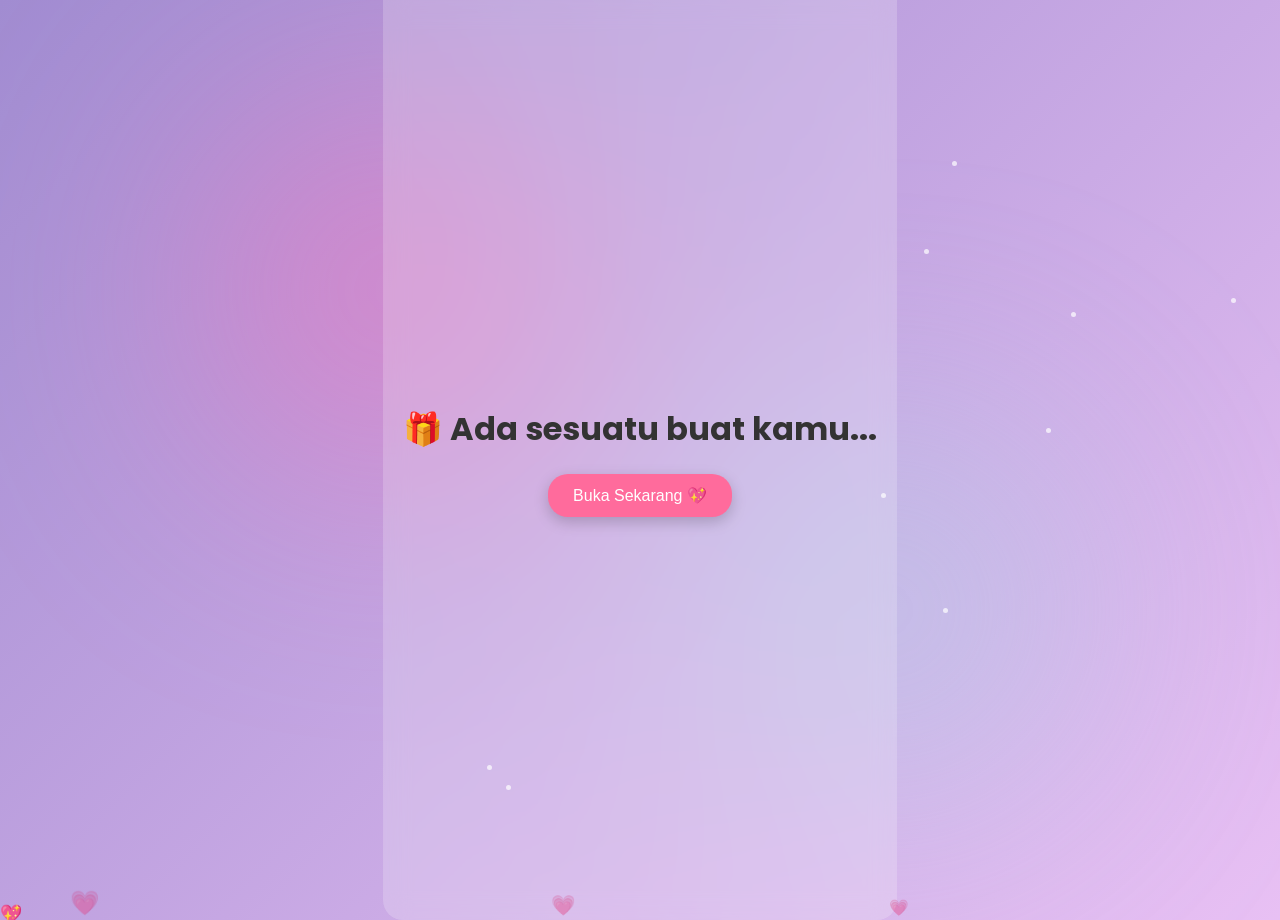
<file: index.html>
<!DOCTYPE html>
<html lang="id">
<head>
<meta charset="UTF-8">
<meta name="viewport" content="width=device-width, initial-scale=1.0">
<title>For You 💖</title>
<link rel="stylesheet" href="css/style.css">
<link href="https://fonts.googleapis.com/css2?family=Poppins&display=swap" rel="stylesheet">
</head>

<body>
<div id="opening">
    <div class="container center">
        <h1>🎁 Ada sesuatu buat kamu...</h1>
        <button onclick="startMusic()">Buka Sekarang 💖</button>
    </div>
</div>


<div id="content">
    <div class="container center">
        <div class="menu">
            <h2>Pilih ya 💕</h2>
            <a href="ucapan.html"><button>🎂 Ucapan</button></a>
            <a href="galeri.html"><button>📸 Galeri</button></a>
            <a href="pesan.html"><button>💌 Pesan</button></a>
        </div>
    </div>
</div>

<audio id="music" loop>
  <source src="aset/lagu/lagu.mp3" type="audio/mp3">
</audio>

<script src="js/script.js"></script>
</body>
</html>
</file>
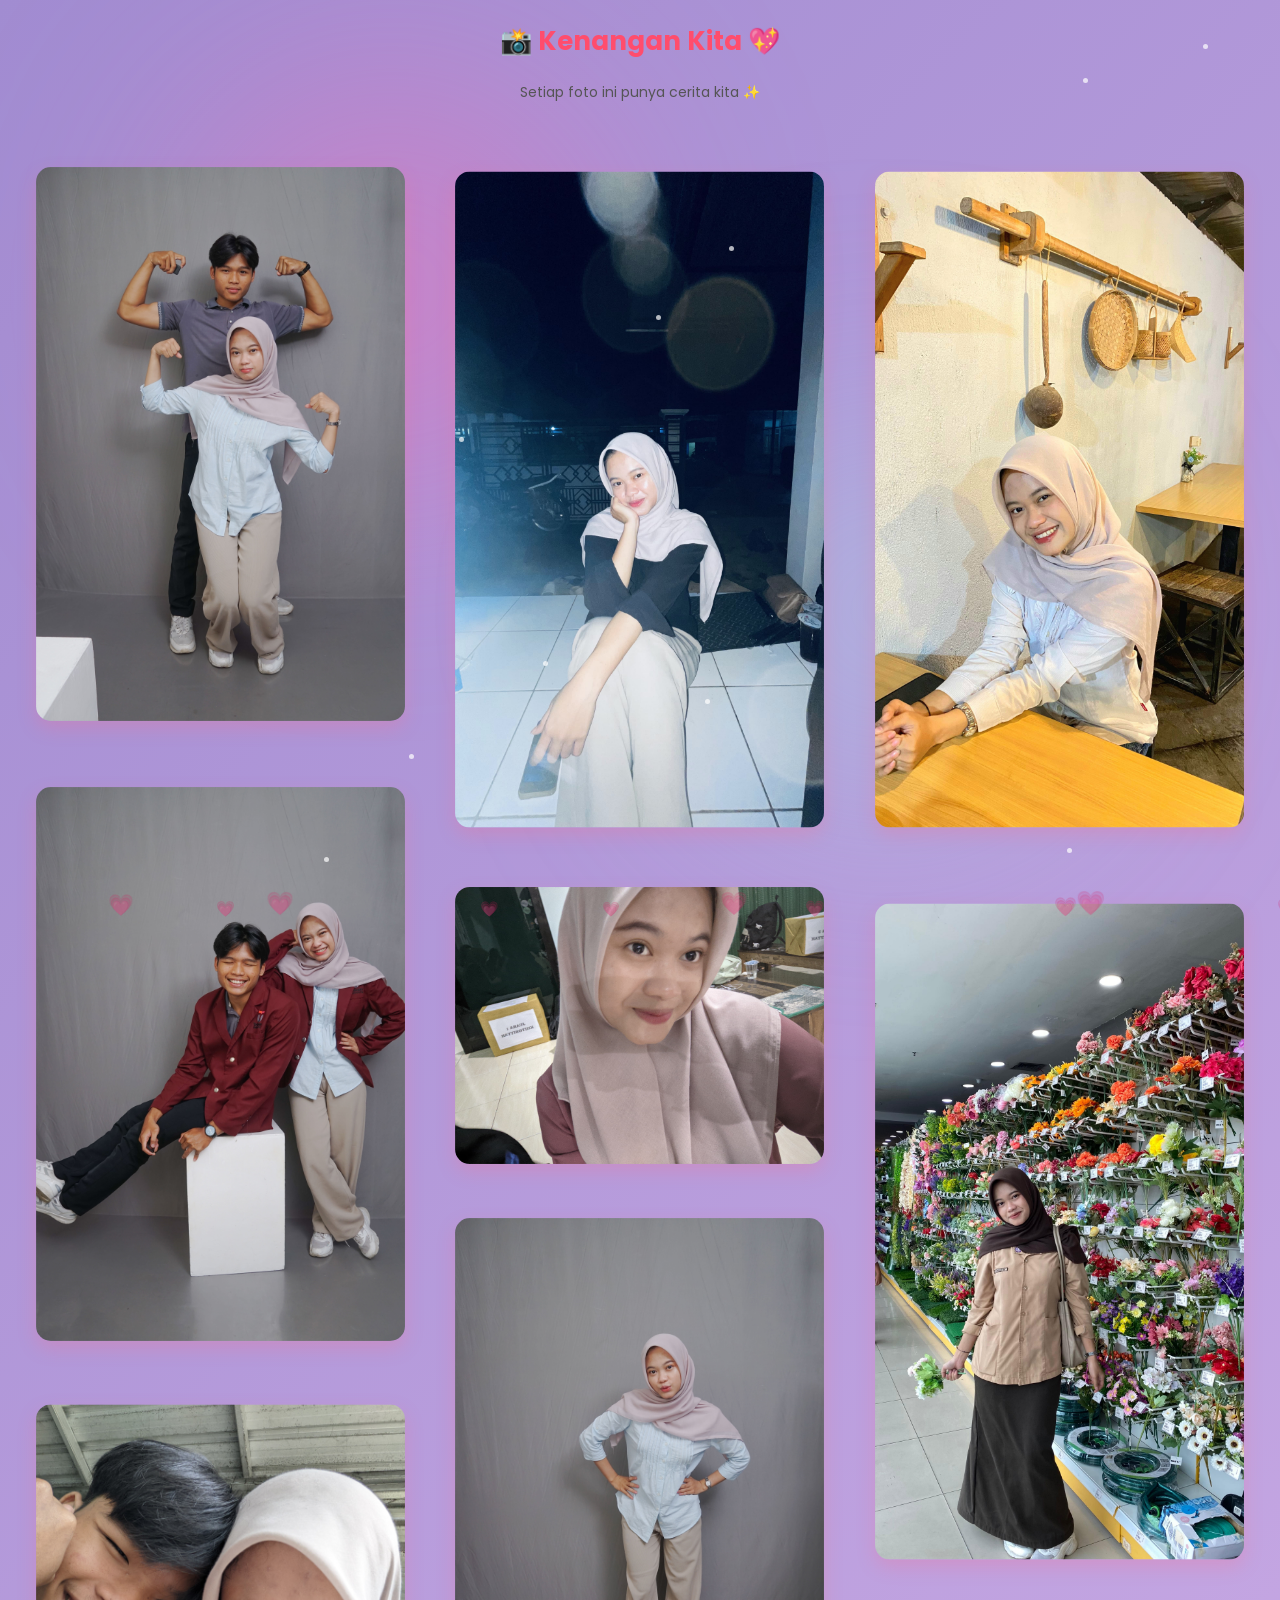
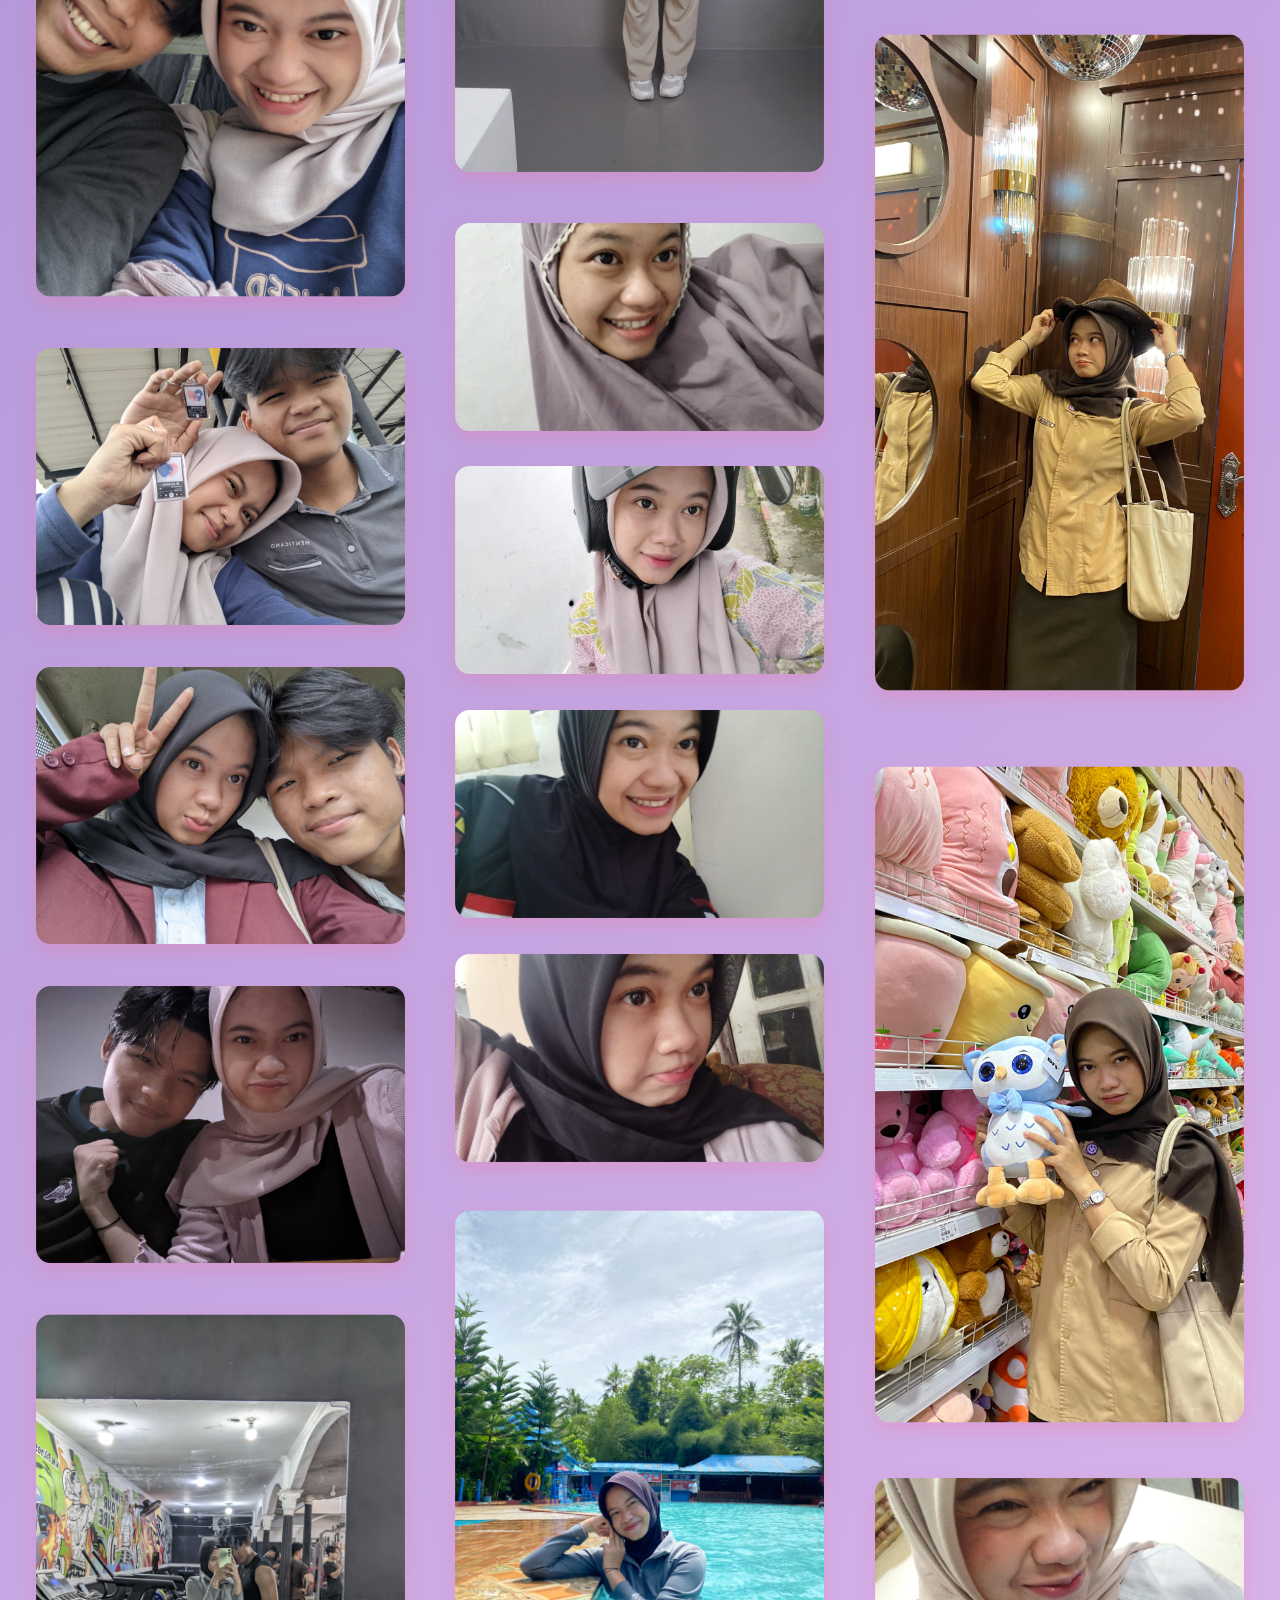
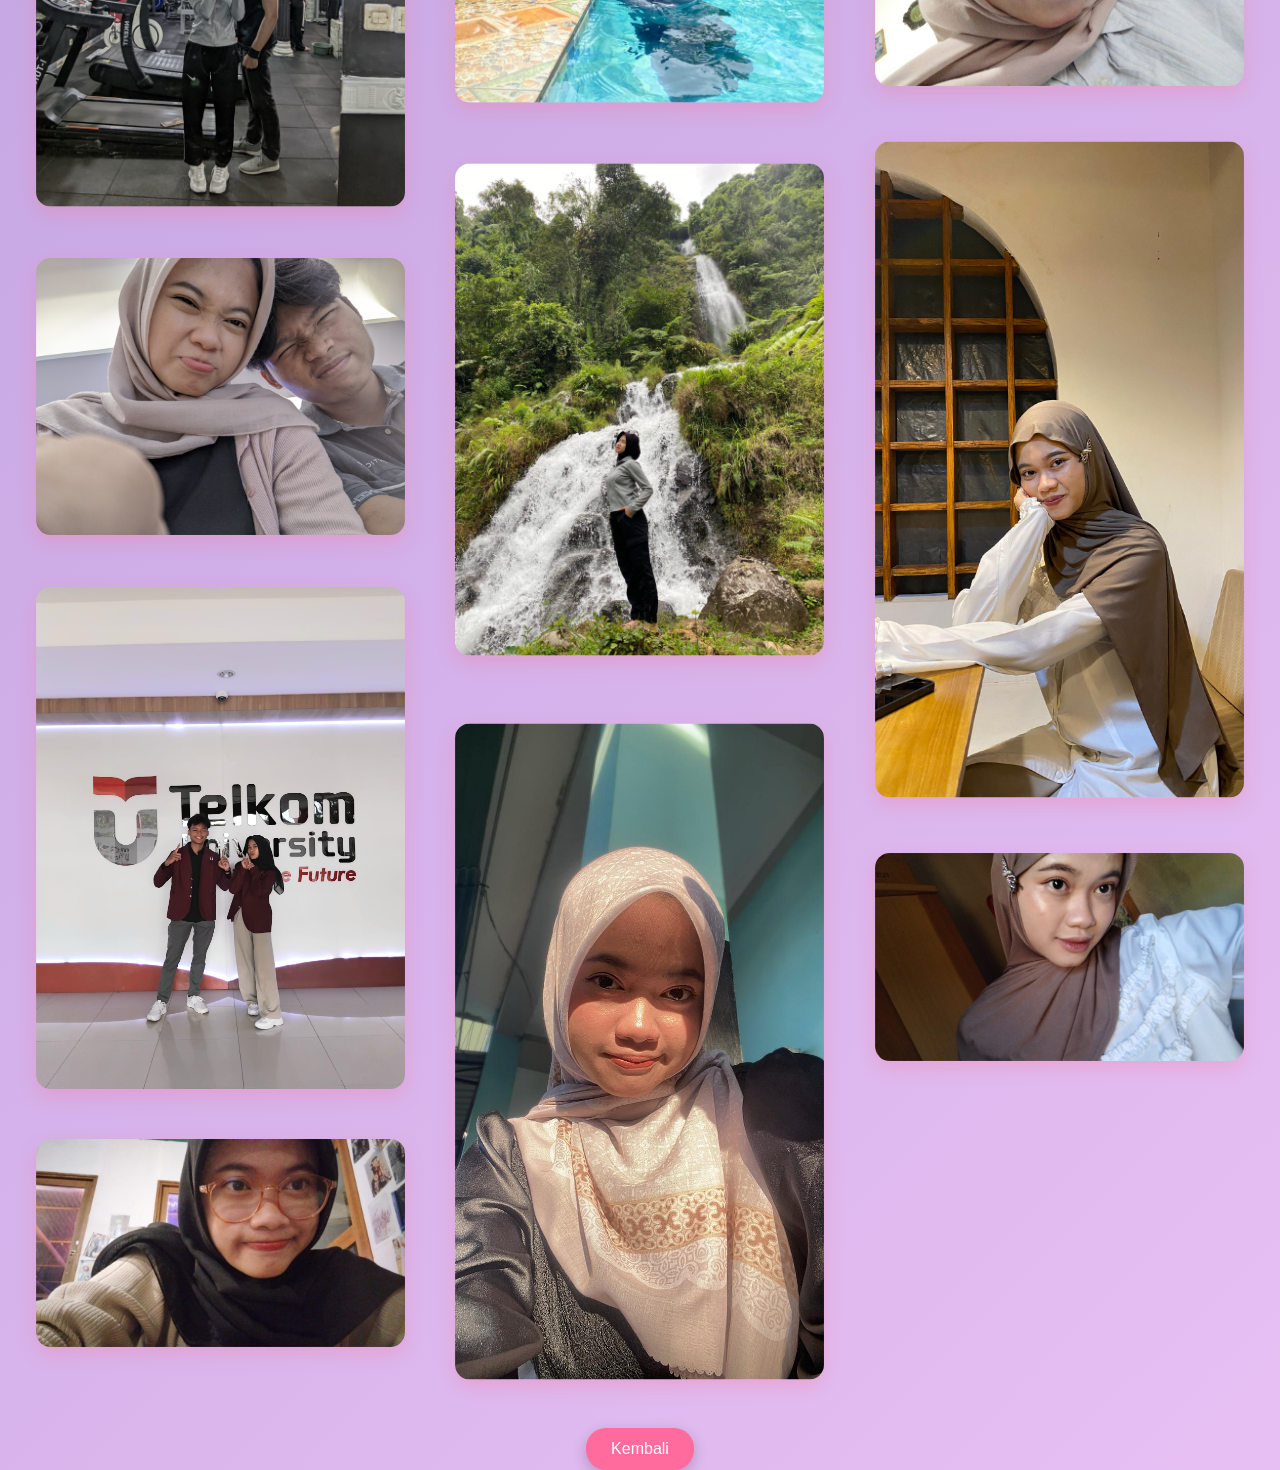
<file: galeri.html>
<!doctype html>
<html lang="id">
  <head>
    <meta charset="UTF-8" />
    <meta name="viewport" content="width=device-width, initial-scale=1.0" />
    <title>Galeri 💖</title>
    <link rel="stylesheet" href="css/style.css" />
    <link
      href="https://fonts.googleapis.com/css2?family=Poppins&display=swap"
      rel="stylesheet"
    />
  </head>

  <body>
    <div>
      <h2 class="title">📸 Kenangan Kita 💖</h2>
      <p class="subtitle">Setiap foto ini punya cerita kita ✨</p>
      <div class="gallery">
        <!-- CARD 1 -->
        <div class="card">
          <div class="card-inner">
            <div class="card-front">
              <img src="aset/gambar/foto1.jpg" />
            </div>
            <div class="card-back">
              <p>Ini pertama kali kita foto di studio, walaupun kita sama sama belum 
                ungkapin perasaan kita, tapi aku udah ngerasa kamu suka sama aku, eheh. 
                Waktu itu aku juga ngambek sama kamu gara gara kamunya masih mikir mau
                foto apa engga karena kamu juga banyak foto, tapi kamu bela belain dari
                banjar abis acara di smk buat foto sama aku, suka banget sama kamu selalu
                ngusahain buat ga ngecewain aku, maaf ya kalo aku ngerepotin💖</p>
            </div>
          </div>
        </div>

        <!-- CARD 2 -->
        <div class="card">
          <div class="card-inner">
            <div class="card-front">
              <img src="aset/gambar/foto2.jpg" />
            </div>
            <div class="card-back">
              <p>Ini juga masih momen yang sama kaya tadi, bedanya pake almet💕</p>
            </div>
          </div>
        </div>

        <!-- CARD 3 -->
        <div class="card">
          <div class="card-inner">
            <div class="card-front">
              <img src="aset/gambar/foto3.jpg" />
            </div>
            <div class="card-back">
              <p>Ini foto kita abis dari barbershop, jujur itu pertama kalinya aku
                potong rambut ditemenin cewe, walaupun sebelum itu kita sempet marahan
                kamu ngambek, aku gamau ketemu kalo kamu masih ngambek, tapi kamu masih kekeh
                jadi aku ngalah deh, aku juga pengen banget ketemu sama kamu, aku gamau cuma
                gara gara masalah sepele palah gajadi ketemu, maafin aku ya bikin kamu bt terus
                aku sayang banget sama kamu🥰</p>
            </div>
          </div>
        </div>

        <!-- CARD 4 -->
        <div class="card">
          <div class="card-inner">
            <div class="card-front">
              <img src="aset/gambar/foto4.jpg" />
            </div>
            <div class="card-back">
              <p>Ini foto kita abis bikin gantugan kuncii 😁. Jujur aku kaget banget waktu itu
                aku naik ke lantai tiga kamu udah nyiapin kue buat aku, terharu😘. Jujur itu juga
                pertama kali aku dikasi kue ulang tahun dari cewe, dan aku baru ngerasain dapet kue
                ulang tahun lagi semenjak sd makasii sayangggg love youuuu sayangg aisss💖</p>
            </div>
          </div>
        </div>

        <!-- CARD 5 -->
        <div class="card">
          <div class="card-inner">
            <div class="card-front">
              <img src="aset/gambar/foto5.jpg" />
            </div>
            <div class="card-back">
              <p>Di sini pertama kali kita ikut roadshow bareng iwakmas, kocak banget foto di lift
                orang didalem ada tombolnya palah mencet tombol yang diluar🤣🤣🤣 💕</p>
            </div>
          </div>
        </div>

        <!-- CARD 6 -->
        <div class="card">
          <div class="card-inner">
            <div class="card-front">
              <img src="aset/gambar/foto6.jpg" />
            </div>
            <div class="card-back">
              <p>Kalo ini, kita pertama kali main di banjar, alesane mau meet sama iwakmas, padahal mah
                mau berduaan😁, aku seneng banget, walaupun waktu itu ujan deres banget, baterai laptop sama
                hp aku abis semuaa, gaada colokan, tapi karena sama kamu, aku tetep senengggg bangett💕
              </p>
            </div>
          </div>
        </div>

        <!-- CARD 7 -->
        <div class="card">
          <div class="card-inner">
            <div class="card-front">
              <img src="aset/gambar/foto7.jpg" />
            </div>
            <div class="card-back">
              <p>Nah kalo ini kita pertama kali nyoba gym di deket kos kamu, ngiranya cuma 10k ternyata 20k
                tapi karena udah terlanjur masuk jadi masuk aja walaupun alatnya juga ga lengkap, hish ga worth it
                banget gym 20k isinya cuma kaya gitu, besok-besok gausa kesitu </p>
            </div>
          </div>
        </div>

        <!-- CARD 8 -->
        <div class="card">
          <div class="card-inner">
            <div class="card-front">
              <img src="aset/gambar/foto8.jpg" />
            </div>
            <div class="card-back">
              <p>Iniiiii pertama kaliiii kita main bareng gandengan😁, walaupun kamu awal awal gamau aku gandeng
                tapi kamu tiba-tiba gandeng alasanya takut ada mobil, padahal mah pengen gandeng doang ga takut sama mobil.
                Waktu itu juga, aku pertama kali bilang aku suka sama kamu, langsung didepan kamu
                dan dari situ, kamu jadi lebih terbuka sama aku, kamu langsung panggil aku sayang🥰
                sayang banget yak? eheh</p>
            </div>
          </div>
        </div>

        <!-- CARD 9 -->
        <div class="card">
          <div class="card-inner">
            <div class="card-front">
              <img src="aset/gambar/foto9.jpg" />
            </div>
            <div class="card-back">
              <p>Nah kalo ini foto pertamaa kita, masih malu malu minta difotoin orang, sampe ditanyain sama
                anak marketing crew buat dibikin konten😭 malu banget pertama kali masuk langsung
                ditayangin di ig ahahaha mana aku belibet parah, tapi gapapa buat pengalaman jadi banyak 
                momen sama kamu yang ga bisa aku lupain, makasii sayangggg💖
              </p>
            </div>
          </div>
        </div>

        <!-- CARD 10 -->
        <div class="card">
          <div class="card-inner">
            <div class="card-front">
              <img src="aset/gambar/foto10.jpg" />
            </div>
            <div class="card-back">
              <p>Ini foto kamu, kamu kirim itu jauh sebelum aku bilang suka kamu, tapi aku udah
                mulai merasa si, aku tiap hari kabarin kamu chat kamu, dan kamu juga demikian, terus
                tiba tiba kamu kirim pap ga sekali, gatau itu kepencet apa engga, tapi bukan masalah
                btw cantik banget eheh 💖</p>
            </div>
          </div>
        </div>

        <!-- CARD 11 -->
        <div class="card">
          <div class="card-inner">
            <div class="card-front">
              <img src="aset/gambar/foto11.jpg" />
            </div>
            <div class="card-back">
              <p>Nah kalo ini, kamu kirim foto waktu kamu udah tau aku suka sama kamu
                dan ternyata kamu juga suka sama aku eheh, mungkin waktu itu kamu masih ragu
                karena aku ga bilang langsung didepan kamu, aku cuma bilang di wa, tapi perasaan aku
                ke kamu ga mungkin boong sayang, I Love Youu 💕</p>
            </div>
          </div>
        </div>

        <!-- CARD 12 -->
        <div class="card">
          <div class="card-inner">
            <div class="card-front">
              <img src="aset/gambar/foto12.jpg" />
            </div>
            <div class="card-back">
              <p>ini juga waktu aku belum bilang suka di depan kamu, ini waktu kamu di tpq aku masih
                ga nyangka ternyata kamu suka aku? 😍</p>
            </div>
          </div>
        </div>

        <!-- CARD 13 -->
        <div class="card">
          <div class="card-inner">
            <div class="card-front">
              <img src="aset/gambar/foto13.jpg" />
            </div>
            <div class="card-back">
              <p>Kalo ini sama kaya tadi di studio foto, aku simpen semua fotonya sesekali aku liatin foto
                kamu, aku seneng banget bisa punya banyak foto kamu, walaupun kita belum jadian waktu itu, tapi aku udah
                ngerasa kamu itu spesial banget buat aku, makasii sayangggg💖
              </p>
            </div>
          </div>
        </div>

        <!-- CARD 14 -->
        <div class="card">
          <div class="card-inner">
            <div class="card-front">
              <img src="aset/gambar/foto14.jpg" />
            </div>
            <div class="card-back">
              <p>Ini lupa si foto kapan eheh soale yang pake mukena ga cuma 1 fotone jadi susah bedaine,
                lucu bangett, aku seneng banget liat kamu senyum kaya gitu lucu bangett tauu😁
              </p>
            </div>
          </div>
        </div>

        <!-- CARD 15 -->
        <div class="card">
          <div class="card-inner">
            <div class="card-front">
              <img src="aset/gambar/foto15.jpg" />
            </div>
            <div class="card-back">
              <p>Kalo ini sehari setelah kita main pertama ga si? seinget aku, waktu kamu kirim pap itu
                juga kamu lagi ngambek, tapi lupa karena apa, yauda si gausa diinget inget, intinya kamu
                sayang aku, aku sayang kamu 😁😁
              </p>
            </div>
          </div>
        </div>

        <!-- CARD 16 -->
        <div class="card">
          <div class="card-inner">
            <div class="card-front">
              <img src="aset/gambar/foto16.jpg" />
            </div>
            <div class="card-back">
              <p>Ini foto kamu waktu mau pulang abis uas, kamu pake pdh berarti hari selasa, lagi lagi
                kenapa aku masukin foto yang ini? karena aku suka liat kamu senyum kaya gitu, maniss
                sukaa bangett🥰
              </p>
            </div>
          </div>
        </div>

        <!-- CARD 17 -->
        <div class="card">
          <div class="card-inner">
            <div class="card-front">
              <img src="aset/gambar/foto17.jpg" />
            </div>
            <div class="card-back">
              <p>Kalo ini kayaknya foto kamu waktu baru sampe rumah, kita pulang bareng waktu desember
                lucuu bangetttt makane aku masukin sini ehehehehehe
              </p>
            </div>
          </div>
        </div>

        <!-- CARD 18 -->
        <div class="card">
          <div class="card-inner">
            <div class="card-front">
              <img src="aset/gambar/foto18.jpg" />
            </div>
            <div class="card-back">
              <p>Kalo ini waktu kamu ke kolam renang bareng amel, aku pengen ikut si, tapi kamu sama
                amel jadi aku gaenak nanti amel sendirian🤣🤣
              </p>
            </div>
          </div>
        </div>

        <!-- CARD 19 -->
        <div class="card">
          <div class="card-inner">
            <div class="card-front">
              <img src="aset/gambar/foto19.jpg" />
            </div>
            <div class="card-back">
              <p>Ini waktu kamu pergi ke curug bareng amel annis, karena aku pernah bilang kamu jangan
                post foto yang ini, jadi aku masukin sini ehehehe, biar aku sama kamu aja yang bisa akses
              </p>
            </div>
          </div>
        </div>

        <!-- CARD 20 -->
        <div class="card">
          <div class="card-inner">
            <div class="card-front">
              <img src="aset/gambar/foto20.jpg" />
            </div>
            <div class="card-back">
              <p>Kslo ini waktu kamu ada acara di tpq, kamu cantik banget pake gamis, cocok banget
                kalo kamu pake baju kaya gitu si, cantikkk bangetttt💖
              </p>
            </div>
          </div>
        </div>

        <!-- CARD 21 -->
        <div class="card">
          <div class="card-inner">
            <div class="card-front">
              <img src="aset/gambar/foto21.jpg" />
            </div>
            <div class="card-back">
              <p>Kalo ini belum lama si, ini kamu sama amel ke aman jiwa aku belum pernah kesitu si
                kemaren kamu sama amel, next sama aku
              </p>
            </div>
          </div>
        </div>

        <!-- CARD 22 -->
        <div class="card">
          <div class="card-inner">
            <div class="card-front">
              <img src="aset/gambar/foto22.jpg" />
            </div>
            <div class="card-back">
              <p>Inii waktu kamu main ke rita sama amel anis pake baju pramuka, lucu banget masih cocok pake 
                itu, kalo orang liat pun masi ngira kamu anak smk ahahaha, tapi waktu itu kita berantem
                aku juga ga bilang apa apa waktu kamu kirim foto itu, sebenere aku pengen bilang lucuu bangettt
                cantikkk, cuma waktu itu lagi kurang enak aja suasananya maaf ya sayangg💖</p>
            </div>
          </div>
        </div>

        <!-- CARD 23 -->
        <div class="card">
          <div class="card-inner">
            <div class="card-front">
              <img src="aset/gambar/foto23.jpg" />
            </div>
            <div class="card-back">
              <p>Ini masih momen yang sama kamu di rita sama amel kamu mau fotoboot sama mereka
                aku masukin beberapa foto kamu yg di rita, kaerna wakti itu aku ga bilang apa apa 
                waktu kamu kirim foto itu ke aku, maaf ya, kamu lucu bangettt 💕</p>
            </div>
          </div>
        </div>

        <!-- CARD 24 -->
        <div class="card">
          <div class="card-inner">
            <div class="card-front">
              <img src="aset/gambar/foto24.jpg" />
            </div>
            <div class="card-back">
              <p>Yang ini juga kamu masih di rita, kamu pegang boneka ahahaha gemess bangetttt
                cewe sapa si iniii
              </p>
            </div>
          </div>
        </div>

        <!-- CARD 25 -->
        <div class="card">
          <div class="card-inner">
            <div class="card-front">
              <img src="aset/gambar/foto25.jpg" />
            </div>
            <div class="card-back">
              <p>Ini mah foto kemaren, katanya kamu mau coba make up sebelum lebaran, cantik bangetttt
                tapi cuma 1 eheh. Gapapa deng kan kamu satu satunya di hati aku, eaa💖</p>
            </div>
          </div>
        </div>

        <!-- CARD 26 -->
        <div class="card">
          <div class="card-inner">
            <div class="card-front">
              <img src="aset/gambar/foto26.jpg" />
            </div>
            <div class="card-back">
              <p>Kalo ini juga baru kemaren, kamu bukber sama amel annis kamu cantik bangett, walaupun waktu itu
                kita juga lagi ga baik baik aja, cuma aku sayangg bangett sama kamu, aku cuma gamau
                kamu berubah, love you sayang💕</p>
            </div>
          </div>
        </div>

        <!-- CARD 27 -->
        <div class="card">
          <div class="card-inner">
            <div class="card-front">
              <img src="aset/gambar/foto27.jpg" />
            </div>
            <div class="card-back">
              <p>Ini masih sama waktu kamu mau bukber ini waktu kamu belum berangkat, masih di tempate amel
                aku baru sadar, ternyata foto ini sama yang tadi yang beda sendiri pake pashmina, aku inget
                aku bilang kamu pake lipstik waarna itu vibesnya jadi kaya film horor🤣🤣🤣 maaf ya, tapi
                kamu cantikk banget kok eheheh ❤️❤️❤️❤️
              </p>
            </div>
          </div>
        </div>
      </div>

      <a href="index.html" onclick="goToContent()"> <button>Kembali</button></a>
    </div>


    <audio id="music" autoplay loop>
      <source src="aset/lagu/lagu.mp3" type="audio/mp3" />
    </audio>

    <script src="js/script.js"></script>
  </body>
</html>
</file>
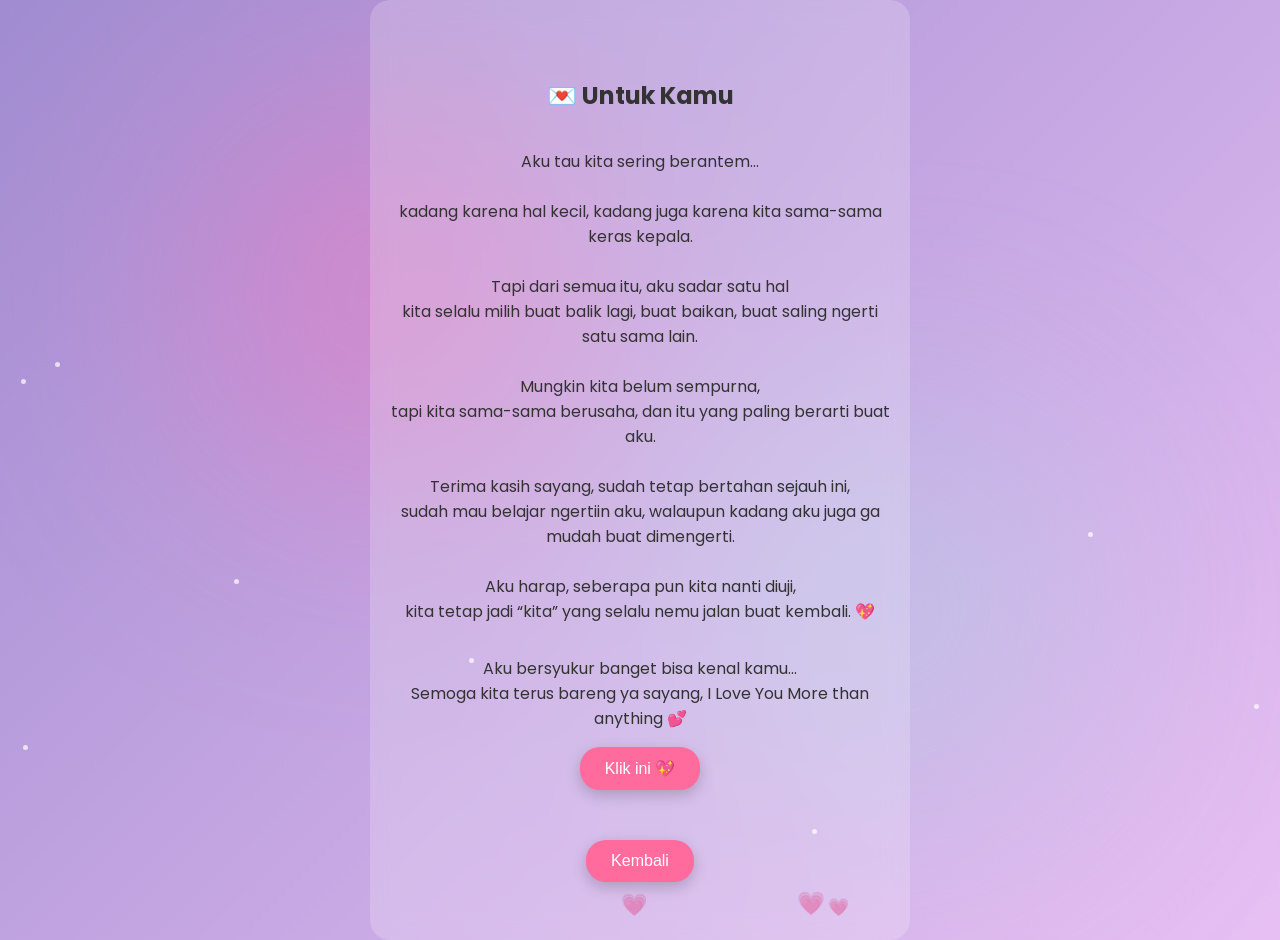
<file: pesan.html>
<!DOCTYPE html>
<html lang="id">
<head>
<meta charset="UTF-8">
<meta name="viewport" content="width=device-width, initial-scale=1.0">
<title>Pesan 💖</title>
<link rel="stylesheet" href="css/style.css">
<link href="https://fonts.googleapis.com/css2?family=Poppins&display=swap" rel="stylesheet">
</head>

<body>

<div class="container center">
  <h2>💌 Untuk Kamu</h2>
  <p>
Aku tau kita sering berantem…<br><br>

kadang karena hal kecil, kadang juga karena kita sama-sama keras kepala.<br><br>

Tapi dari semua itu, aku sadar satu hal<br>
kita selalu milih buat balik lagi, buat baikan, buat saling ngerti satu sama lain.<br><br>

Mungkin kita belum sempurna,<br>
tapi kita sama-sama berusaha, dan itu yang paling berarti buat aku.<br><br>

Terima kasih sayang, sudah tetap bertahan sejauh ini,<br>
sudah mau belajar ngertiin aku, walaupun kadang aku juga ga mudah buat dimengerti.<br><br>

Aku harap, seberapa pun kita nanti diuji,<br>
kita tetap jadi “kita” yang selalu nemu jalan buat kembali. 💖
  </p>
  <p>
    Aku bersyukur banget bisa kenal kamu... <br> 
    Semoga kita terus bareng ya sayang, I Love You More than anything 💕
  </p>

  <button onclick="loveBurst()">Klik ini 💖</button>
  <br><br>

  <a href="index.html" onclick="goToContent()">
    <button>Kembali</button></a>
</div>

<audio id="music" autoplay loop>
  <source src="aset/lagu/lagu.mp3" type="audio/mp3">
</audio>

<script src="js/script.js"></script>
</body>
</html>
</file>
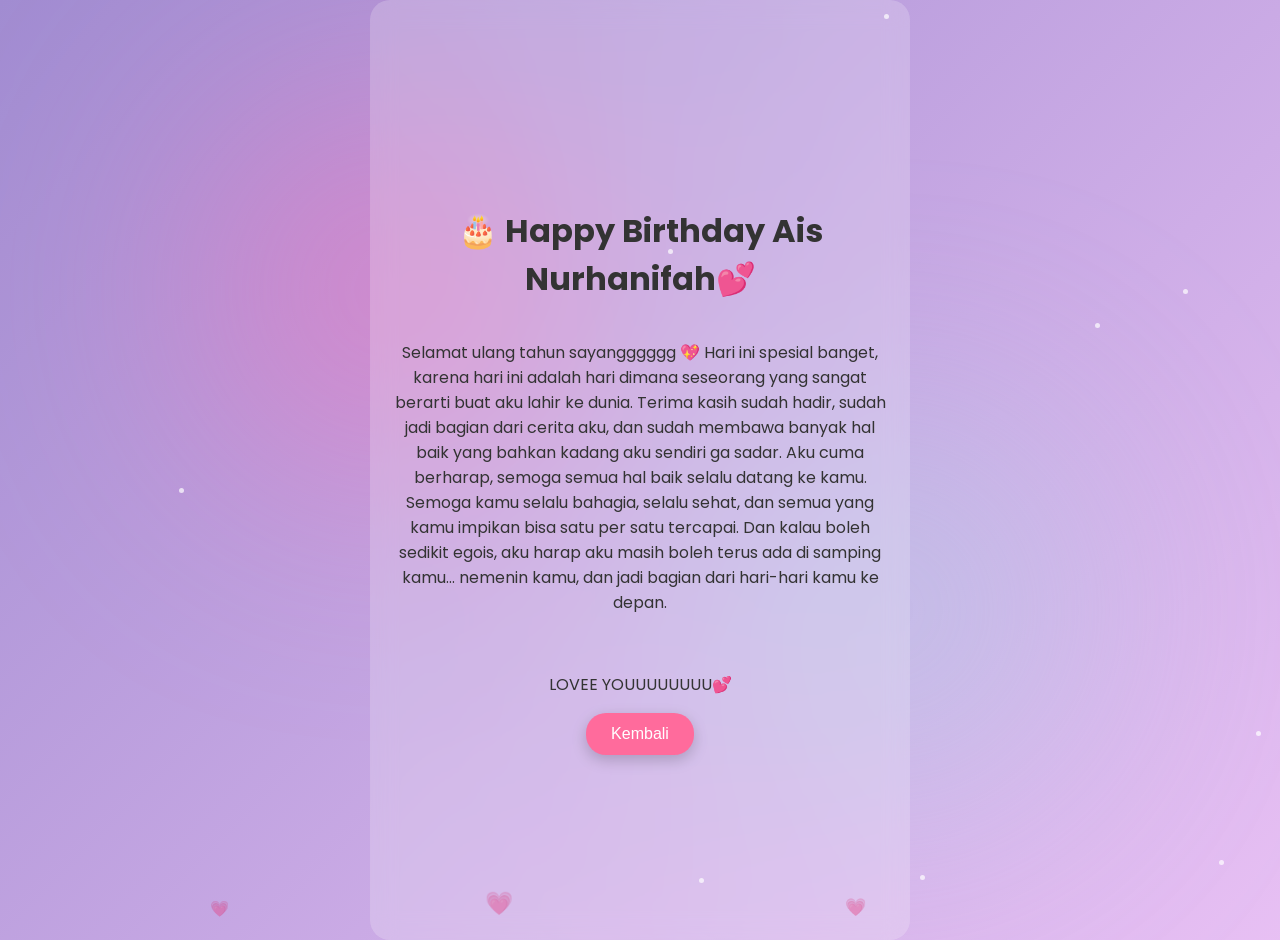
<file: ucapan.html>
<!DOCTYPE html>
<html lang="id">
<head>
<meta charset="UTF-8">
<meta name="viewport" content="width=device-width, initial-scale=1.0">
<title>Ucapan 💖</title>
<link rel="stylesheet" href="css/style.css">
<link href="https://fonts.googleapis.com/css2?family=Poppins&display=swap" rel="stylesheet">
</head>

<body>

<div class="container center">
  <h1>🎂 Happy Birthday Ais Nurhanifah💕</h1>
  <p class="fade">
    Selamat ulang tahun sayangggggg 💖

Hari ini spesial banget, karena hari ini adalah hari dimana seseorang yang sangat berarti buat aku lahir ke dunia.
Terima kasih sudah hadir, sudah jadi bagian dari cerita aku, dan sudah membawa banyak hal baik yang bahkan kadang aku sendiri ga sadar.

Aku cuma berharap, semoga semua hal baik selalu datang ke kamu.
Semoga kamu selalu bahagia, selalu sehat, dan semua yang kamu impikan bisa satu per satu tercapai.

Dan kalau boleh sedikit egois,
aku harap aku masih boleh terus ada di samping kamu…
nemenin kamu, dan jadi bagian dari hari-hari kamu ke depan. 
  </p> <br>
  <p>LOVEE YOUUUUUUUU💕</p>
  <a href="index.html" onclick="goToContent()">
    <button>Kembali</button></a>
</div>

<audio id="music" autoplay loop>
  <source src="aset/lagu/lagu.mp3" type="audio/mp3">
</audio>

<script src="js/script.js"></script>
</body>
</html>
</file>
<file: css/style.css>
/* RESET */
body {
  margin: 0;
  font-family: 'Poppins', sans-serif;
  color: #333;
  text-align: center;
  overflow-x: hidden;
  cursor: none;

  background: linear-gradient(-45deg, #ff9a9e, #fad0c4, #ffd1ff, #a18cd1);
  background-size: 400% 400%;
  animation: gradientMove 15s ease infinite;
}

/* BACKGROUND ANIMATION */
@keyframes gradientMove {
  0% { background-position: 0% 50%; }
  50% { background-position: 100% 50%; }
  100% { background-position: 0% 50%; }
}

/* GLOW */
body::before,
body::after {
  content: "";
  position: fixed;
  width: 400px;
  height: 400px;
  border-radius: 50%;
  filter: blur(120px);
  z-index: -1;
}

body::before {
  background: rgba(255, 105, 180, 0.4);
  top: 10%;
  left: 15%;
  animation: moveGlow 10s infinite alternate;
}

body::after {
  background: rgba(173, 216, 230, 0.4);
  bottom: 10%;
  right: 15%;
  animation: moveGlow 12s infinite alternate;
}

@keyframes moveGlow {
  from { transform: translate(0, 0); }
  to { transform: translate(60px, -60px); }
}

/* ANIMASI */
@keyframes fadeIn {
  from { opacity: 0; }
  to { opacity: 1; }
}

@keyframes floatUp {
  0% { transform: translateY(0); opacity: 1; }
  100% { transform: translateY(-100vh); opacity: 0; }
}

/* LAYOUT */
.container {
  max-width: 500px;
  margin: 0 auto;
  padding: 20px;

  background: rgba(255,255,255,0.2);
  backdrop-filter: blur(12px);
  border-radius: 20px;
}

.center {
  min-height: 100vh;
  display: flex;
  flex-direction: column;
  justify-content: center;
  align-items: center;
}

/* OPENING */
#opening {
  height: 100vh;
  display: flex;
  justify-content: center;
  align-items: center;
  animation: fadeIn 2s;
}

#content {
  display: none;
  justify-content: center;
  align-items: center;
  animation: fadeIn 2s;
}

/* TEXT */
.title {
  font-size: 26px;
  color: #ff4d6d;
}

.subtitle {
  font-size: 14px;
  color: #555;
  margin-bottom: 20px;
}

/* BUTTON */
button {
  padding: 12px 25px;
  font-size: 16px;
  border: none;
  border-radius: 20px;
  background: #ff6b9c;
  color: white;
  cursor: pointer;
  box-shadow: 0 5px 15px rgba(0,0,0,0.2);
  transition: 0.3s;
}

button:hover {
  transform: scale(1.05);
  background: #ff4d88;
}

/* GALLERY */
.gallery {
  column-count: 3;
  column-gap: 18px;
  padding: 20px;
}

.gallery img {
  width: 100%;
  margin-bottom: 18px;
  border-radius: 16px;
  transform: scale(0.92);
  box-shadow: 0 8px 20px rgba(255, 105, 135, 0.25);
  transition: 0.3s;
  cursor: pointer;
}

.gallery img:hover {
  transform: scale(1);
  box-shadow: 0 12px 30px rgba(255, 105, 135, 0.4);
}

/* RESPONSIVE */
@media (max-width: 768px) {
  .gallery { column-count: 2; }
}

@media (max-width: 480px) {
  .gallery { column-count: 1; }
}

/* HEART */
.heart {
  position: fixed;
  font-size: 20px;
  pointer-events: none;
}

/* SPARKLE */
.sparkle {
  position: fixed;
  width: 5px;
  height: 5px;
  background: white;
  border-radius: 50%;
  opacity: 0.7;
  animation: sparkleAnim 2s linear;
}

@keyframes sparkleAnim {
  from {
    transform: translateY(0);
    opacity: 1;
  }
  to {
    transform: translateY(-50px);
    opacity: 0;
  }
}

/* CURSOR LOVE */
.cursor-love {
  position: fixed;
  font-size: 18px;
  pointer-events: none;
  z-index: 9999;
}

/* ===== CARD GALERI (NATURAL RATIO) ===== */
.card {
  perspective: 1000px;
  margin-bottom: 18px;
  cursor: pointer;
  break-inside: avoid; /* penting buat masonry */
}

.card-inner {
  position: relative;
  width: 100%;
  transition: transform 0.8s;
  transform-style: preserve-3d;
}

/* flip */
.card.active .card-inner {
  transform: rotateY(180deg);
}

/* DEPAN & BELAKANG */
.card-front,
.card-back {
  width: 100%;
  border-radius: 16px;
  backface-visibility: hidden;
}

/* DEPAN */
.card-front img {
  width: 100%;
  border-radius: 16px;
  display: block;
}

/* BELAKANG */
.card-back {
  position: absolute;
  top: 0;
  left: 0;
  height: 100%;

  background: rgba(255,255,255,0.9);
  backdrop-filter: blur(10px);

  transform: rotateY(180deg);

  display: flex;
  align-items: center;
  justify-content: center;
  text-align: center;
  padding: 15px;
  box-sizing: border-box;
}

/* hover */
.card:hover {
  transform: scale(1.02);
}

/* text */
.card-back p {
  line-height: 1.5;
}
</file>
